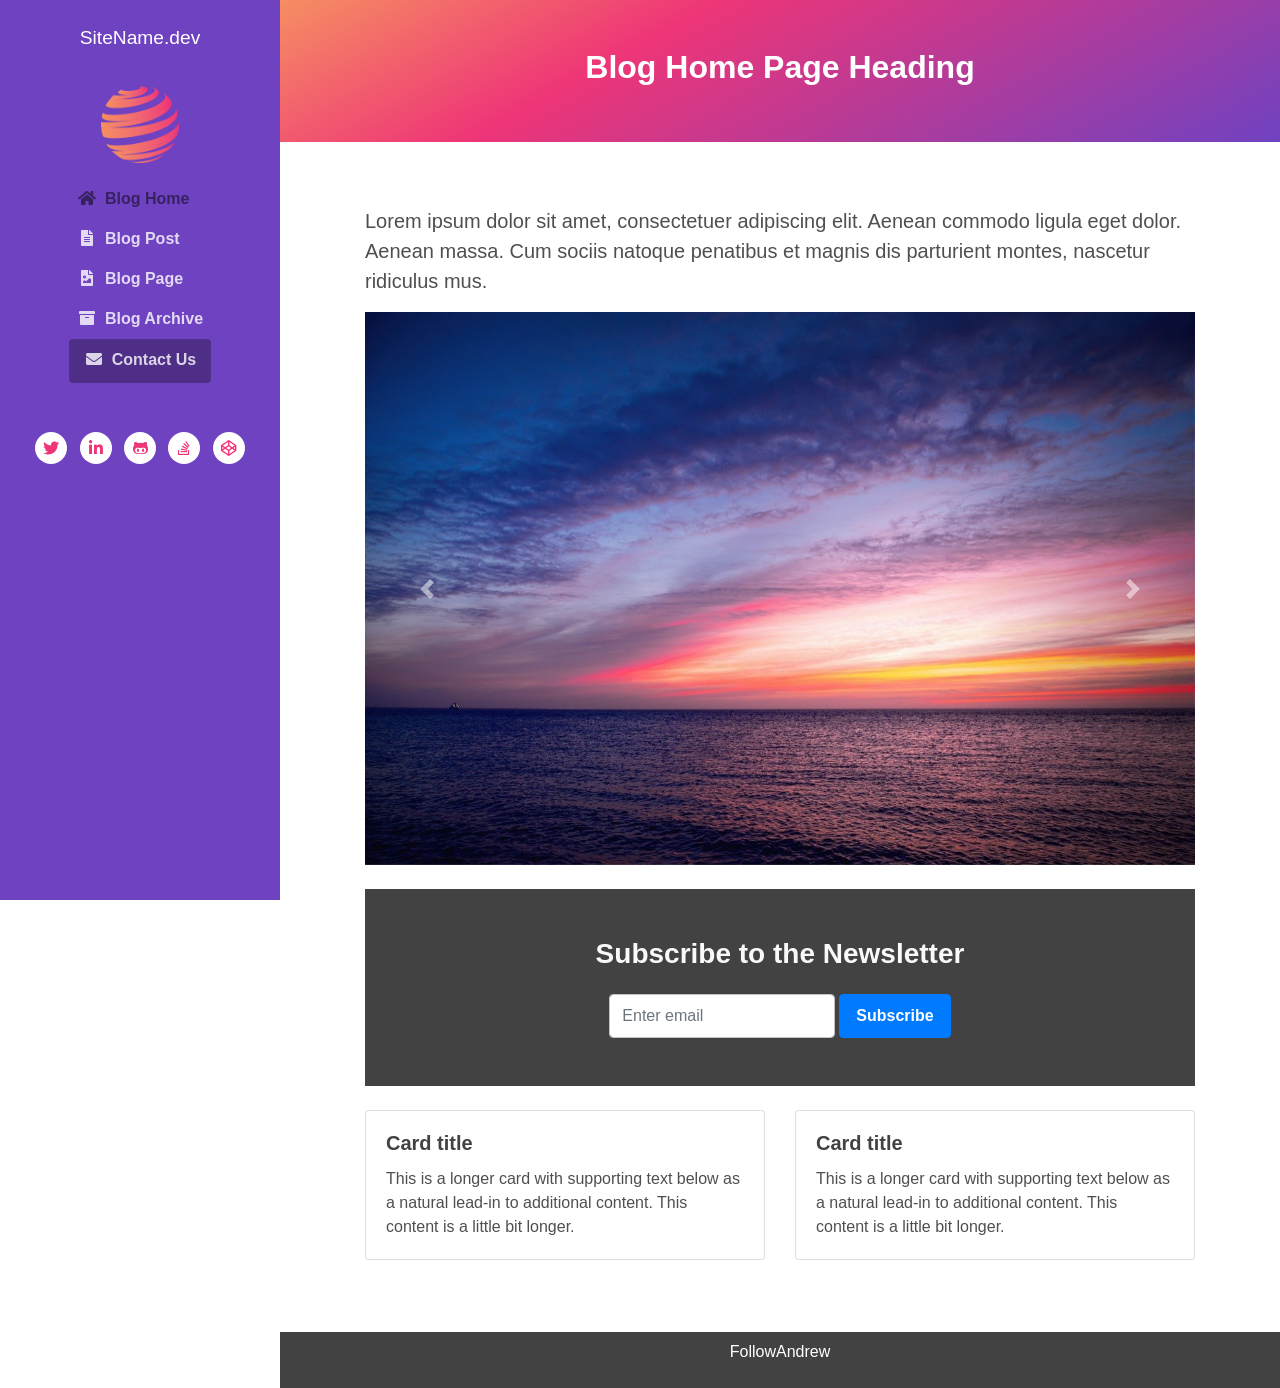
<file: theme_template/index.html>
<!DOCTYPE html>
<html lang="en"> 
<head>
    <title>Blog Site Template</title>
    <!-- Meta -->
    <meta charset="utf-8">
    <meta http-equiv="X-UA-Compatible" content="IE=edge">
    <meta name="viewport" content="width=device-width, initial-scale=1.0">
    <meta name="description" content="Blog Site Template">
    <meta name="author" content="https://youtube.com/FollowAndrew">    
    <link rel="shortcut icon" href="../assets/Images/logo.png">
    
    <!-- FontAwesome CSS-->
	<link rel="stylesheet" href="https://cdnjs.cloudflare.com/ajax/libs/font-awesome/5.13.0/css/all.min.css">
	<!-- Bootstrap CSS-->
	<link rel="stylesheet" href="https://stackpath.bootstrapcdn.com/bootstrap/4.4.1/css/bootstrap.min.css" integrity="sha384-Vkoo8x4CGsO3+Hhxv8T/Q5PaXtkKtu6ug5TOeNV6gBiFeWPGFN9MuhOf23Q9Ifjh" crossorigin="anonymous">  
	<!-- Theme CSS -->
	<link rel="stylesheet" href="css/style.css">

</head> 

<body>
    
    <header class="header text-center">	    
	    <a class="site-title pt-lg-4 mb-0" href="index.html">SiteName.dev</a>
        
	    <nav class="navbar navbar-expand-lg navbar-dark" >
           
			<button class="navbar-toggler" type="button" data-toggle="collapse" data-target="#navigation" aria-controls="navigation" aria-expanded="false" aria-label="Toggle navigation">
			<span class="navbar-toggler-icon"></span>
			</button>

			<div id="navigation" class="collapse navbar-collapse flex-column" >
				<img class="mb-3 mx-auto logo" src="../assets/Images/logo.png" alt="logo" >
				
				<ul class="navbar-nav flex-column text-sm-center text-md-left">
					<li class="nav-item active">
					    <a class="nav-link" href="index.html"><i class="fas fa-home fa-fw mr-2"></i>Blog Home <span class="sr-only">(current)</span></a>
					</li>
					<li class="nav-item">
					    <a class="nav-link" href="post.html"><i class="fas fa-file-alt fa-fw mr-2"></i>Blog Post</a>
					</li>
					<li class="nav-item">
					    <a class="nav-link" href="page.html"><i class="fas fa-file-image fa-fw mr-2"></i>Blog Page</a>
					</li>
					<li class="nav-item">
					    <a class="nav-link" href="archive.html"><i class="fas fa-archive fa-fw mr-2"></i>Blog Archive</a>
					</li>
					<li class="nav-item">
					    <a class="nav-link btn btn-primary" href="contact.html"><i class="fas fa-envelope fa-fw mr-2"></i>Contact Us</a>
					</li>
				</ul>
				<hr>
				<ul class="social-list list-inline py-3 mx-auto">
					<li class="list-inline-item"><a href="#"><i class="fab fa-twitter fa-fw"></i></a></li>
					<li class="list-inline-item"><a href="#"><i class="fab fa-linkedin-in fa-fw"></i></a></li>
					<li class="list-inline-item"><a href="#"><i class="fab fa-github-alt fa-fw"></i></a></li>
					<li class="list-inline-item"><a href="#"><i class="fab fa-stack-overflow fa-fw"></i></a></li>
					<li class="list-inline-item"><a href="#"><i class="fab fa-codepen fa-fw"></i></a></li>
				</ul>

			</div>
		</nav>
    </header>
    
    <div class="main-wrapper">
	    <header class="page-title theme-bg-light text-center gradient py-5">
			<h1 class="heading">Blog Home Page Heading</h1>
		</header>
		<article class="content px-3 py-5 p-md-5">
	    <div class='container'>
			<p class="mt-3 lead">Lorem ipsum dolor sit amet, consectetuer adipiscing elit. Aenean commodo ligula eget dolor. Aenean massa. Cum sociis natoque penatibus et magnis dis parturient montes, nascetur ridiculus mus. </p>

			<div id="carouselExampleControls" class="carousel slide" data-ride="carousel">
				<div class="carousel-inner">
				  <div class="carousel-item active">
					<img src="images/slider2.jpg" class="d-block w-100" alt="1">
				  </div>
				  <div class="carousel-item">
					<img src="images/slider1.jpg" class="d-block w-100" alt="2">
				  </div>
				  <div class="carousel-item">
					<img src="images/slider3.jpg" class="d-block w-100" alt="3">
				  </div>
				</div>
				<a class="carousel-control-prev" href="#carouselExampleControls" role="button" data-slide="prev">
				  <span class="carousel-control-prev-icon" aria-hidden="true"></span>
				  <span class="sr-only">Previous</span>
				</a>
				<a class="carousel-control-next" href="#carouselExampleControls" role="button" data-slide="next">
				  <span class="carousel-control-next-icon" aria-hidden="true"></span>
				  <span class="sr-only">Next</span>
				</a>
			  </div>
			  <section class="theme-bg-dark py-5 mt-4 text-center">
				<h3 class='text-light d-block'>Subscribe to the Newsletter</h3>
			    <form class="signup-form form-inline justify-content-center pt-3">
                    <div class="form-group">
                        <label class="sr-only" for="semail">Your email</label>
                        <input type="email" id="semail" name="semail1" class="form-control mr-md-1 semail" placeholder="Enter email">
                    </div>
                    <button type="submit" class="btn btn-primary">Subscribe</button>
                </form>
				</section>
			<div class="row row-cols-1 mt-4 row-cols-md-2">
				<div class="col mb-4">
				  <div class="card">
					<div class="card-body">
					  <h5 class="card-title">Card title</h5>
					  <p class="card-text">This is a longer card with supporting text below as a natural lead-in to additional content. This content is a little bit longer.</p>
					</div>
				  </div>
				</div>
				<div class="col mb-4">
				  <div class="card">
					<div class="card-body">
					  <h5 class="card-title">Card title</h5>
					  <p class="card-text">This is a longer card with supporting text below as a natural lead-in to additional content. This content is a little bit longer.</p>
					</div>
				  </div>
				</div>
		</div>
	    </article>
	    <footer class="footer text-center py-2 theme-bg-dark">
		   
            <p class="copyright"><a href="https://youtube.com/FollowAndrew">FollowAndrew</a></p>
		   
	    </footer>
    
    </div>
    
    
    <!-- Bootstrap Javascript -->          
	<script src="https://code.jquery.com/jquery-3.4.1.slim.min.js" integrity="sha384-J6qa4849blE2+poT4WnyKhv5vZF5SrPo0iEjwBvKU7imGFAV0wwj1yYfoRSJoZ+n" crossorigin="anonymous"></script>
	<script src="https://cdn.jsdelivr.net/npm/popper.js@1.16.0/dist/umd/popper.min.js" integrity="sha384-Q6E9RHvbIyZFJoft+2mJbHaEWldlvI9IOYy5n3zV9zzTtmI3UksdQRVvoxMfooAo" crossorigin="anonymous"></script>
	<script src="https://stackpath.bootstrapcdn.com/bootstrap/4.4.1/js/bootstrap.min.js" integrity="sha384-wfSDF2E50Y2D1uUdj0O3uMBJnjuUD4Ih7YwaYd1iqfktj0Uod8GCExl3Og8ifwB6" crossorigin="anonymous"></script>
	<script src="js/main.js"></script>

</body>
</html>
</file>
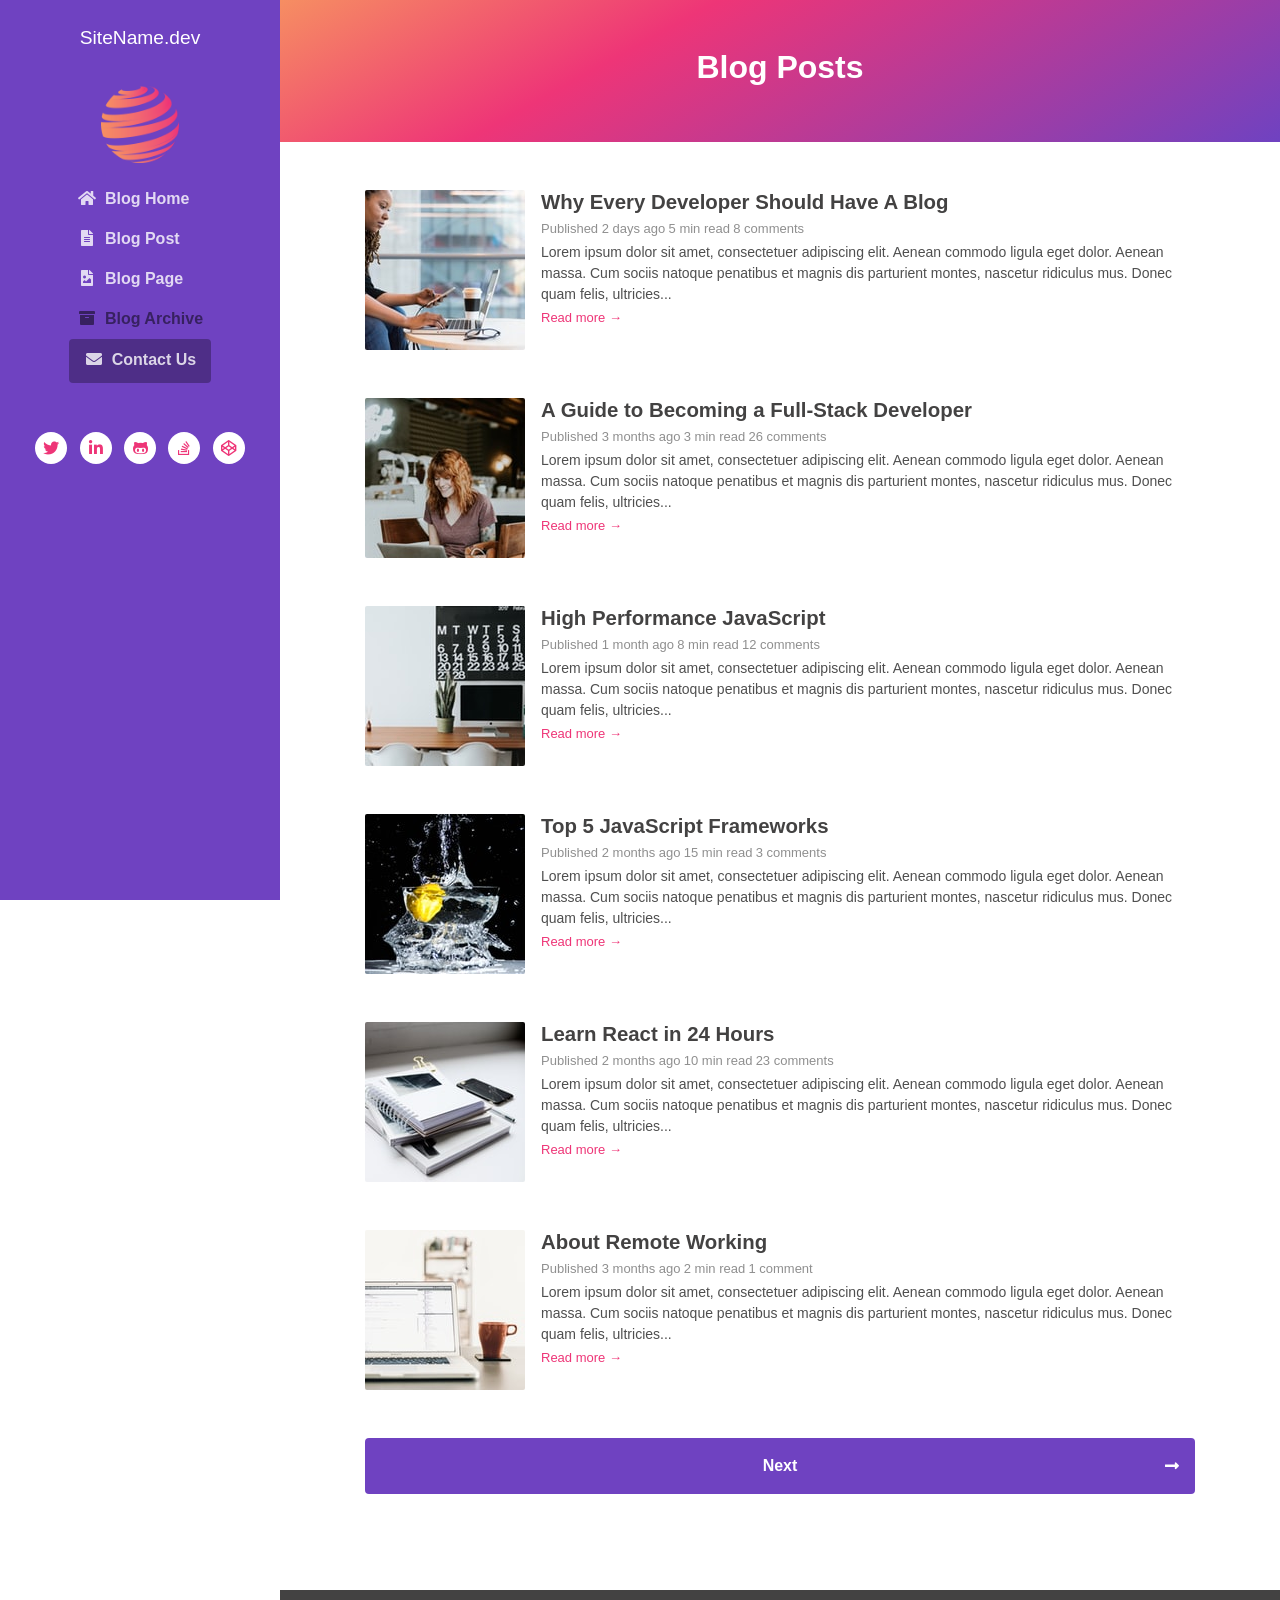
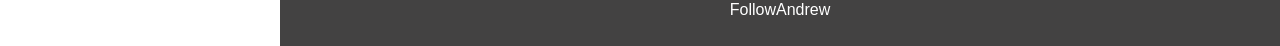
<file: theme_template/archive.html>
<!DOCTYPE html>
<html lang="en"> 
<head>
    <title>Blog Site Template</title>
    <!-- Meta -->
    <meta charset="utf-8">
    <meta http-equiv="X-UA-Compatible" content="IE=edge">
    <meta name="viewport" content="width=device-width, initial-scale=1.0">
    <meta name="description" content="Blog Site Template">
    <meta name="author" content="https://youtube.com/FollowAndrew">    
    <link rel="shortcut icon" href="../assets/Images/logo.png">
    
    <!-- FontAwesome CSS-->
	<link rel="stylesheet" href="https://cdnjs.cloudflare.com/ajax/libs/font-awesome/5.13.0/css/all.min.css">
	<!-- Bootstrap CSS-->
	<link rel="stylesheet" href="https://stackpath.bootstrapcdn.com/bootstrap/4.4.1/css/bootstrap.min.css" integrity="sha384-Vkoo8x4CGsO3+Hhxv8T/Q5PaXtkKtu6ug5TOeNV6gBiFeWPGFN9MuhOf23Q9Ifjh" crossorigin="anonymous">  
	<!-- Theme CSS -->
	<link rel="stylesheet" href="css/style.css">

</head> 

<body>
    
    <header class="header text-center">	    
	    <a class="site-title pt-lg-4 mb-0" href="index.html">SiteName.dev</a>
        
	    <nav class="navbar navbar-expand-lg navbar-dark" >
           
			<button class="navbar-toggler" type="button" data-toggle="collapse" data-target="#navigation" aria-controls="navigation" aria-expanded="false" aria-label="Toggle navigation">
			<span class="navbar-toggler-icon"></span>
			</button>

			<div id="navigation" class="collapse navbar-collapse flex-column" >
				<img class="mb-3 mx-auto logo" src="../assets/Images/logo.png" alt="logo" >
				
				<ul class="navbar-nav flex-column text-sm-center text-md-left">
					<li class="nav-item">
					    <a class="nav-link" href="index.html"><i class="fas fa-home fa-fw mr-2"></i>Blog Home <span class="sr-only">(current)</span></a>
					</li>
					<li class="nav-item">
					    <a class="nav-link" href="post.html"><i class="fas fa-file-alt fa-fw mr-2"></i>Blog Post</a>
					</li>
					<li class="nav-item">
					    <a class="nav-link" href="page.html"><i class="fas fa-file-image fa-fw mr-2"></i>Blog Page</a>
					</li>
					<li class="nav-item active">
					    <a class="nav-link" href="archive.html"><i class="fas fa-archive fa-fw mr-2"></i>Blog Archive</a>
					</li>
					<li class="nav-item">
					    <a class="nav-link btn btn-primary" href="contact.html"><i class="fas fa-envelope fa-fw mr-2"></i>Contact Us</a>
					</li>
				</ul>
				<hr>
				<ul class="social-list list-inline py-3 mx-auto">
					<li class="list-inline-item"><a href="#"><i class="fab fa-twitter fa-fw"></i></a></li>
					<li class="list-inline-item"><a href="#"><i class="fab fa-linkedin-in fa-fw"></i></a></li>
					<li class="list-inline-item"><a href="#"><i class="fab fa-github-alt fa-fw"></i></a></li>
					<li class="list-inline-item"><a href="#"><i class="fab fa-stack-overflow fa-fw"></i></a></li>
					<li class="list-inline-item"><a href="#"><i class="fab fa-codepen fa-fw"></i></a></li>
				</ul>

			</div>
		</nav>
    </header>
    
    <div class="main-wrapper">
	    <header class="page-title theme-bg-light text-center gradient py-5">
			<h1 class="heading">Blog Posts</h1>
		</header>
	    <section class="content px-3 py-5 p-md-5">
		    <div class="container">
			    <div class="post mb-5">
				    <div class="media">
					    <img class="mr-3 img-fluid post-thumb d-none d-md-flex" src="images/thumbs/1.jpg" alt="image">
					    <div class="media-body">
						    <h3 class="title mb-1"><a href="post.html">Why Every Developer Should Have A Blog</a></h3>
						    <div class="meta mb-1"><span class="date">Published 2 days ago</span><span class="time">5 min read</span><span class="comment"><a href="#">8 comments</a></span></div>
						    <div class="intro">Lorem ipsum dolor sit amet, consectetuer adipiscing elit. Aenean commodo ligula eget dolor. Aenean massa. Cum sociis natoque penatibus et magnis dis parturient montes, nascetur ridiculus mus. Donec quam felis, ultricies...</div>
						    <a class="more-link" href="post.html">Read more &rarr;</a>
					    </div><!--//media-body-->
				    </div><!--//media-->
			    </div>
			    <div class="post mb-5">
				    <div class="media">
					    <img class="mr-3 img-fluid post-thumb d-none d-md-flex" src="images/thumbs/2.jpg" alt="image">
					    <div class="media-body">
						    <h3 class="title mb-1"><a href="post.html">A Guide to Becoming a Full-Stack Developer</a></h3>
						    <div class="meta mb-1"><span class="date">Published 3 months ago</span><span class="time">3 min read</span><span class="comment"><a href="#">26 comments</a></span></div>
						    <div class="intro">Lorem ipsum dolor sit amet, consectetuer adipiscing elit. Aenean commodo ligula eget dolor. Aenean massa. Cum sociis natoque penatibus et magnis dis parturient montes, nascetur ridiculus mus. Donec quam felis, ultricies...</div>
						    <a class="more-link" href="post.html">Read more &rarr;</a>
					    </div><!--//media-body-->
				    </div><!--//media-->
			    </div>
			    
			    <div class="post mb-5">
				    <div class="media">
					    <img class="mr-3 img-fluid post-thumb d-none d-md-flex" src="images/thumbs/3.jpg" alt="image">
					    <div class="media-body">
						    <h3 class="title mb-1"><a href="post.html">High Performance JavaScript</a></h3>
						    <div class="meta mb-1"><span class="date">Published 1 month ago</span><span class="time">8 min read</span><span class="comment"><a href="#">12 comments</a></span></div>
						    <div class="intro">Lorem ipsum dolor sit amet, consectetuer adipiscing elit. Aenean commodo ligula eget dolor. Aenean massa. Cum sociis natoque penatibus et magnis dis parturient montes, nascetur ridiculus mus. Donec quam felis, ultricies...</div>
						    <a class="more-link" href="post.html">Read more &rarr;</a>
					    </div><!--//media-body-->
				    </div><!--//media-->
			    </div>
			    <div class="post mb-5">
				    <div class="media">
					    <img class="mr-3 img-fluid post-thumb d-none d-md-flex" src="images/thumbs/4.jpg" alt="image">
					    <div class="media-body">
						    <h3 class="title mb-1"><a href="post.html">Top 5 JavaScript Frameworks</a></h3>
						    <div class="meta mb-1"><span class="date">Published 2 months ago</span><span class="time">15 min read</span><span class="comment"><a href="#">3 comments</a></span></div>
						    <div class="intro">Lorem ipsum dolor sit amet, consectetuer adipiscing elit. Aenean commodo ligula eget dolor. Aenean massa. Cum sociis natoque penatibus et magnis dis parturient montes, nascetur ridiculus mus. Donec quam felis, ultricies...</div>
						    <a class="more-link" href="post.html">Read more &rarr;</a>
					    </div><!--//media-body-->
				    </div><!--//media-->
			    </div>
			    
			    <div class="post mb-5">
				    <div class="media">
					    <img class="mr-3 img-fluid post-thumb d-none d-md-flex" src="images/thumbs/5.jpg" alt="image">
					    <div class="media-body">
						    <h3 class="title mb-1"><a href="post.html">Learn React in 24 Hours</a></h3>
						    <div class="meta mb-1"><span class="date">Published 2 months ago</span><span class="time">10 min read</span><span class="comment"><a href="#">23 comments</a></span></div>
						    <div class="intro">Lorem ipsum dolor sit amet, consectetuer adipiscing elit. Aenean commodo ligula eget dolor. Aenean massa. Cum sociis natoque penatibus et magnis dis parturient montes, nascetur ridiculus mus. Donec quam felis, ultricies...</div>
						    <a class="more-link" href="post.html">Read more &rarr;</a>
					    </div><!--//media-body-->
				    </div><!--//media-->
			    </div>
			    
			    <div class="post">
				    <div class="media">
					    <img class="mr-3 img-fluid post-thumb d-none d-md-flex" src="images/thumbs/6.jpg" alt="image">
					    <div class="media-body">
						    <h3 class="title mb-1"><a href="post.html">About Remote Working</a></h3>
						    <div class="meta mb-1"><span class="date">Published 3 months ago</span><span class="time">2 min read</span><span class="comment"><a href="#">1 comment</a></span></div>
						    <div class="intro">Lorem ipsum dolor sit amet, consectetuer adipiscing elit. Aenean commodo ligula eget dolor. Aenean massa. Cum sociis natoque penatibus et magnis dis parturient montes, nascetur ridiculus mus. Donec quam felis, ultricies...</div>
						    <a class="more-link" href="post.html">Read more &rarr;</a>
					    </div><!--//media-body-->
				    </div><!--//media-->
			    </div>
			    
			    <nav class="blog-nav nav nav-justified my-5">
				  <a class="nav-link-prev nav-item nav-link d-none rounded-left" href="#">Previous<i class="arrow-prev fas fa-long-arrow-alt-left"></i></a>
				  <a class="nav-link-next nav-item nav-link rounded" href="post.html">Next<i class="arrow-next fas fa-long-arrow-alt-right"></i></a>
				</nav>
				
		    </div>
	    </section>
	    
	    <footer class="footer text-center py-2 theme-bg-dark">
		   
            <p class="copyright"><a href="https://youtube.com/FollowAndrew">FollowAndrew</a></p>
		   
	    </footer>
    
    </div><!--//main-wrapper-->
    
    
    <!-- Bootstrap Javascript -->          
	<script src="https://code.jquery.com/jquery-3.4.1.slim.min.js" integrity="sha384-J6qa4849blE2+poT4WnyKhv5vZF5SrPo0iEjwBvKU7imGFAV0wwj1yYfoRSJoZ+n" crossorigin="anonymous"></script>
	<script src="https://cdn.jsdelivr.net/npm/popper.js@1.16.0/dist/umd/popper.min.js" integrity="sha384-Q6E9RHvbIyZFJoft+2mJbHaEWldlvI9IOYy5n3zV9zzTtmI3UksdQRVvoxMfooAo" crossorigin="anonymous"></script>
	<script src="https://stackpath.bootstrapcdn.com/bootstrap/4.4.1/js/bootstrap.min.js" integrity="sha384-wfSDF2E50Y2D1uUdj0O3uMBJnjuUD4Ih7YwaYd1iqfktj0Uod8GCExl3Og8ifwB6" crossorigin="anonymous"></script>
	<script src="js/main.js"></script>

</body>
</html>
</file>
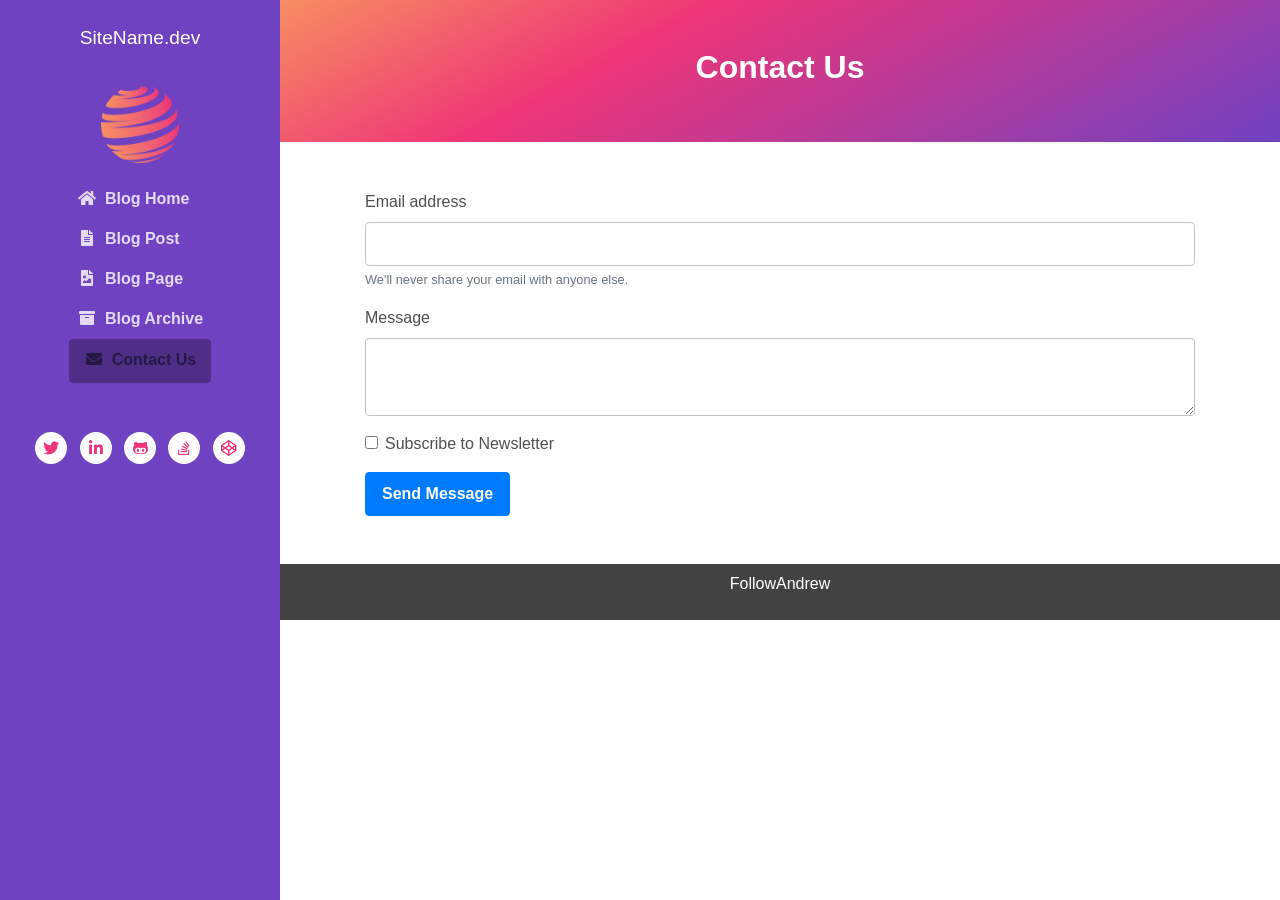
<file: theme_template/contact.html>
<!DOCTYPE html>
<html lang="en"> 
<head>
    <title>Blog Site Template</title>
    <!-- Meta -->
    <meta charset="utf-8">
    <meta http-equiv="X-UA-Compatible" content="IE=edge">
    <meta name="viewport" content="width=device-width, initial-scale=1.0">
    <meta name="description" content="Blog Site Template">
    <meta name="author" content="https://youtube.com/FollowAndrew">    
    <link rel="shortcut icon" href="../assets/Images/logo.png">
    
    <!-- FontAwesome CSS-->
	<link rel="stylesheet" href="https://cdnjs.cloudflare.com/ajax/libs/font-awesome/5.13.0/css/all.min.css">
	<!-- Bootstrap CSS-->
	<link rel="stylesheet" href="https://stackpath.bootstrapcdn.com/bootstrap/4.4.1/css/bootstrap.min.css" integrity="sha384-Vkoo8x4CGsO3+Hhxv8T/Q5PaXtkKtu6ug5TOeNV6gBiFeWPGFN9MuhOf23Q9Ifjh" crossorigin="anonymous">  
	<!-- Theme CSS -->
	<link rel="stylesheet" href="css/style.css">

</head> 

<body>
    
    <header class="header text-center">	    
	    <a class="site-title pt-lg-4 mb-0" href="index.html">SiteName.dev</a>
        
	    <nav class="navbar navbar-expand-lg navbar-dark" >
           
			<button class="navbar-toggler" type="button" data-toggle="collapse" data-target="#navigation" aria-controls="navigation" aria-expanded="false" aria-label="Toggle navigation">
			<span class="navbar-toggler-icon"></span>
			</button>

			<div id="navigation" class="collapse navbar-collapse flex-column" >
				<img class="mb-3 mx-auto logo" src="../assets/Images/logo.png" alt="logo" >
				
				<ul class="navbar-nav flex-column text-sm-center text-md-left">
					<li class="nav-item">
					    <a class="nav-link" href="index.html"><i class="fas fa-home fa-fw mr-2"></i>Blog Home <span class="sr-only">(current)</span></a>
					</li>
					<li class="nav-item">
					    <a class="nav-link" href="post.html"><i class="fas fa-file-alt fa-fw mr-2"></i>Blog Post</a>
					</li>
					<li class="nav-item">
					    <a class="nav-link" href="page.html"><i class="fas fa-file-image fa-fw mr-2"></i>Blog Page</a>
					</li>
					<li class="nav-item">
					    <a class="nav-link" href="archive.html"><i class="fas fa-archive fa-fw mr-2"></i>Blog Archive</a>
					</li>
					<li class="nav-item active">
					    <a class="nav-link btn btn-primary" href="contact.html"><i class="fas fa-envelope fa-fw mr-2"></i>Contact Us</a>
					</li>
				</ul>
				<hr>
				<ul class="social-list list-inline py-3 mx-auto">
					<li class="list-inline-item"><a href="#"><i class="fab fa-twitter fa-fw"></i></a></li>
					<li class="list-inline-item"><a href="#"><i class="fab fa-linkedin-in fa-fw"></i></a></li>
					<li class="list-inline-item"><a href="#"><i class="fab fa-github-alt fa-fw"></i></a></li>
					<li class="list-inline-item"><a href="#"><i class="fab fa-stack-overflow fa-fw"></i></a></li>
					<li class="list-inline-item"><a href="#"><i class="fab fa-codepen fa-fw"></i></a></li>
				</ul>

			</div>
		</nav>
    </header>
    
    <div class="main-wrapper">
	    <header class="page-title theme-bg-light text-center gradient py-5">
			<h1 class="heading">Contact Us</h1>
		</header>
	    <article class="about-section py-5">
		    <div class="container">			    
				<form>
					<div class="form-group">
					  <label for="exampleInputEmail1">Email address</label>
					  <input type="email" class="form-control" id="exampleInputEmail1" aria-describedby="emailHelp">
					  <small id="emailHelp" class="form-text text-muted">We'll never share your email with anyone else.</small>
					</div>
					<div class="form-group">
					  <label for="exampleMessage">Message</label>
					  <textarea class="form-control" id="exampleMessage"></textarea>
					</div>
					<div class="form-group form-check">
					  <input type="checkbox" class="form-check-input" id="exampleCheck1">
					  <label class="form-check-label" for="exampleCheck1">Subscribe to Newsletter</label>
					</div>
					<button type="submit" class="btn btn-primary">Send Message</button>
				  </form>
		    </div>
	    </article>
	    
	    
	    
	    <footer class="footer text-center py-2 theme-bg-dark">
		   
            <p class="copyright"><a href="https://youtube.com/FollowAndrew">FollowAndrew</a></p>
		   
	    </footer>
    
    </div><!--//main-wrapper-->
    
    
    <!-- Bootstrap Javascript -->          
	<script src="https://code.jquery.com/jquery-3.4.1.slim.min.js" integrity="sha384-J6qa4849blE2+poT4WnyKhv5vZF5SrPo0iEjwBvKU7imGFAV0wwj1yYfoRSJoZ+n" crossorigin="anonymous"></script>
	<script src="https://cdn.jsdelivr.net/npm/popper.js@1.16.0/dist/umd/popper.min.js" integrity="sha384-Q6E9RHvbIyZFJoft+2mJbHaEWldlvI9IOYy5n3zV9zzTtmI3UksdQRVvoxMfooAo" crossorigin="anonymous"></script>
	<script src="https://stackpath.bootstrapcdn.com/bootstrap/4.4.1/js/bootstrap.min.js" integrity="sha384-wfSDF2E50Y2D1uUdj0O3uMBJnjuUD4Ih7YwaYd1iqfktj0Uod8GCExl3Og8ifwB6" crossorigin="anonymous"></script>
	<script src="js/main.js"></script>

</body>
</html>
</file>
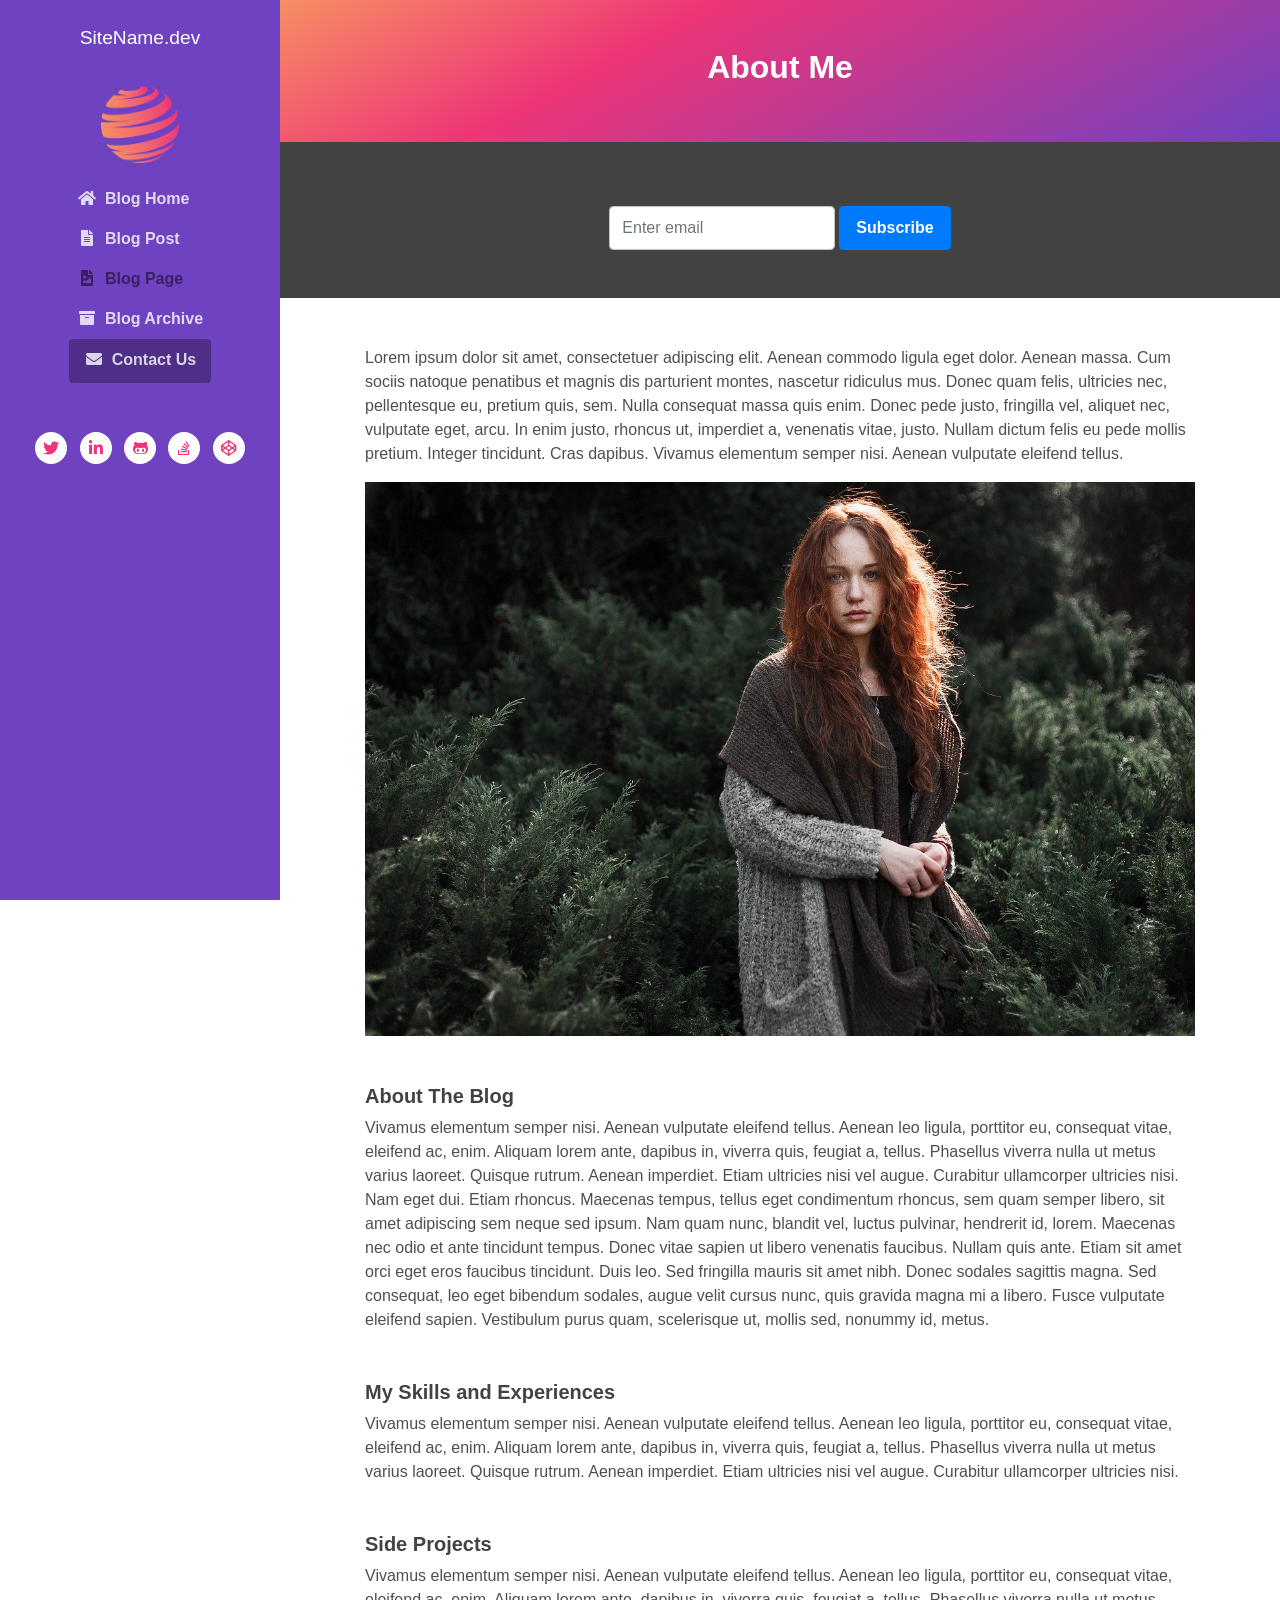
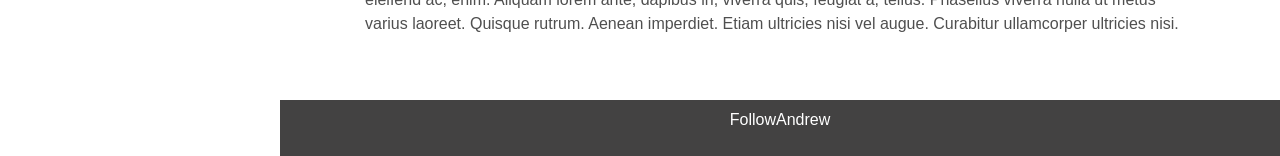
<file: theme_template/page.html>
<!DOCTYPE html>
<html lang="en"> 
<head>
    <title>Blog Site Template</title>
    <!-- Meta -->
    <meta charset="utf-8">
    <meta http-equiv="X-UA-Compatible" content="IE=edge">
    <meta name="viewport" content="width=device-width, initial-scale=1.0">
    <meta name="description" content="Blog Site Template">
    <meta name="author" content="https://youtube.com/FollowAndrew">    
    <link rel="shortcut icon" href="../assets/Images/logo.png">
    
    <!-- FontAwesome CSS-->
	<link rel="stylesheet" href="https://cdnjs.cloudflare.com/ajax/libs/font-awesome/5.13.0/css/all.min.css">
	<!-- Bootstrap CSS-->
	<link rel="stylesheet" href="https://stackpath.bootstrapcdn.com/bootstrap/4.4.1/css/bootstrap.min.css" integrity="sha384-Vkoo8x4CGsO3+Hhxv8T/Q5PaXtkKtu6ug5TOeNV6gBiFeWPGFN9MuhOf23Q9Ifjh" crossorigin="anonymous">  
	<!-- Theme CSS -->
	<link rel="stylesheet" href="css/style.css">

</head> 

<body>
    
    <header class="header text-center">	    
	    <a class="site-title pt-lg-4 mb-0" href="index.html">SiteName.dev</a>
        
	    <nav class="navbar navbar-expand-lg navbar-dark" >
           
			<button class="navbar-toggler" type="button" data-toggle="collapse" data-target="#navigation" aria-controls="navigation" aria-expanded="false" aria-label="Toggle navigation">
			<span class="navbar-toggler-icon"></span>
			</button>

			<div id="navigation" class="collapse navbar-collapse flex-column" >
				<img class="mb-3 mx-auto logo" src="../assets/Images/logo.png" alt="logo" >
				
				<ul class="navbar-nav flex-column text-sm-center text-md-left">
					<li class="nav-item">
					    <a class="nav-link" href="index.html"><i class="fas fa-home fa-fw mr-2"></i>Blog Home <span class="sr-only">(current)</span></a>
					</li>
					<li class="nav-item">
					    <a class="nav-link" href="post.html"><i class="fas fa-file-alt fa-fw mr-2"></i>Blog Post</a>
					</li>
					<li class="nav-item active">
					    <a class="nav-link" href="page.html"><i class="fas fa-file-image fa-fw mr-2"></i>Blog Page</a>
					</li>
					<li class="nav-item">
					    <a class="nav-link" href="archive.html"><i class="fas fa-archive fa-fw mr-2"></i>Blog Archive</a>
					</li>
					<li class="nav-item">
					    <a class="nav-link btn btn-primary" href="contact.html"><i class="fas fa-envelope fa-fw mr-2"></i>Contact Us</a>
					</li>
				</ul>
				<hr>
				<ul class="social-list list-inline py-3 mx-auto">
					<li class="list-inline-item"><a href="#"><i class="fab fa-twitter fa-fw"></i></a></li>
					<li class="list-inline-item"><a href="#"><i class="fab fa-linkedin-in fa-fw"></i></a></li>
					<li class="list-inline-item"><a href="#"><i class="fab fa-github-alt fa-fw"></i></a></li>
					<li class="list-inline-item"><a href="#"><i class="fab fa-stack-overflow fa-fw"></i></a></li>
					<li class="list-inline-item"><a href="#"><i class="fab fa-codepen fa-fw"></i></a></li>
				</ul>

			</div>
		</nav>
    </header>
    
    <div class="main-wrapper">
	    <header class="page-title theme-bg-light text-center gradient py-5">
			<h1 class="heading">About Me</h1>
		</header>
		<section class="theme-bg-dark py-5 text-center text-light">
			    <form class="signup-form form-inline justify-content-center pt-3">
                    <div class="form-group">
                        <label class="sr-only" for="semail">Your email</label>
                        <input type="email" id="semail" name="semail1" class="form-control mr-md-1 semail" placeholder="Enter email">
                    </div>
                    <button type="submit" class="btn btn-primary">Subscribe</button>
                </form>
	    </section>
	    <article class="about-section content px-3 py-5 p-md-5">
		    <div class="container">			    
			    <p>Lorem ipsum dolor sit amet, consectetuer adipiscing elit. Aenean commodo ligula eget dolor. Aenean massa. Cum sociis natoque penatibus et magnis dis parturient montes, nascetur ridiculus mus. Donec quam felis, ultricies nec, pellentesque eu, pretium quis, sem. Nulla consequat massa quis enim. Donec pede justo, fringilla vel, aliquet nec, vulputate eget, arcu. In enim justo, rhoncus ut, imperdiet a, venenatis vitae, justo. Nullam dictum felis eu pede mollis pretium. Integer tincidunt. Cras dapibus. Vivamus elementum semper nisi. Aenean vulputate eleifend tellus. </p>
			    <figure><img class="img-fluid" src="images/about-me.jpg" alt="image"></figure>
			    <h5 class="mt-5">About The Blog</h5>
			    <p>Vivamus elementum semper nisi. Aenean vulputate eleifend tellus. Aenean leo ligula, porttitor eu, consequat vitae, eleifend ac, enim. Aliquam lorem ante, dapibus in, viverra quis, feugiat a, tellus. Phasellus viverra nulla ut metus varius laoreet. Quisque rutrum. Aenean imperdiet. Etiam ultricies nisi vel augue. Curabitur ullamcorper ultricies nisi. Nam eget dui. Etiam rhoncus. Maecenas tempus, tellus eget condimentum rhoncus, sem quam semper libero, sit amet adipiscing sem neque sed ipsum. Nam quam nunc, blandit vel, luctus pulvinar, hendrerit id, lorem. Maecenas nec odio et ante tincidunt tempus. Donec vitae sapien ut libero venenatis faucibus. Nullam quis ante. Etiam sit amet orci eget eros faucibus tincidunt. Duis leo. Sed fringilla mauris sit amet nibh. Donec sodales sagittis magna. Sed consequat, leo eget bibendum sodales, augue velit cursus nunc, quis gravida magna mi a libero. Fusce vulputate eleifend sapien. Vestibulum purus quam, scelerisque ut, mollis sed, nonummy id, metus.</p>
			    <h5 class="mt-5">My Skills and Experiences</h5>
			    <p>Vivamus elementum semper nisi. Aenean vulputate eleifend tellus. Aenean leo ligula, porttitor eu, consequat vitae, eleifend ac, enim. Aliquam lorem ante, dapibus in, viverra quis, feugiat a, tellus. Phasellus viverra nulla ut metus varius laoreet. Quisque rutrum. Aenean imperdiet. Etiam ultricies nisi vel augue. Curabitur ullamcorper ultricies nisi.</p>
			    <h5 class="mt-5">Side Projects</h5>
			    <p>Vivamus elementum semper nisi. Aenean vulputate eleifend tellus. Aenean leo ligula, porttitor eu, consequat vitae, eleifend ac, enim. Aliquam lorem ante, dapibus in, viverra quis, feugiat a, tellus. Phasellus viverra nulla ut metus varius laoreet. Quisque rutrum. Aenean imperdiet. Etiam ultricies nisi vel augue. Curabitur ullamcorper ultricies nisi.</p>
			    
		    </div>
	    </article>
	    
	    
	    
	    <footer class="footer text-center py-2 theme-bg-dark">
		   
            <p class="copyright"><a href="https://youtube.com/FollowAndrew">FollowAndrew</a></p>
		   
	    </footer>
    
    </div><!--//main-wrapper-->
    
    
    <!-- Bootstrap Javascript -->          
	<script src="https://code.jquery.com/jquery-3.4.1.slim.min.js" integrity="sha384-J6qa4849blE2+poT4WnyKhv5vZF5SrPo0iEjwBvKU7imGFAV0wwj1yYfoRSJoZ+n" crossorigin="anonymous"></script>
	<script src="https://cdn.jsdelivr.net/npm/popper.js@1.16.0/dist/umd/popper.min.js" integrity="sha384-Q6E9RHvbIyZFJoft+2mJbHaEWldlvI9IOYy5n3zV9zzTtmI3UksdQRVvoxMfooAo" crossorigin="anonymous"></script>
	<script src="https://stackpath.bootstrapcdn.com/bootstrap/4.4.1/js/bootstrap.min.js" integrity="sha384-wfSDF2E50Y2D1uUdj0O3uMBJnjuUD4Ih7YwaYd1iqfktj0Uod8GCExl3Og8ifwB6" crossorigin="anonymous"></script>
	<script src="js/main.js"></script>

</body>
</html>
</file>
<file: theme_template/css/style.css>
:root {
    --blue: #007bff;
    --indigo: #6610f2;
    --purple: #6f42c1;
    --pink: #ee3577;
    --red: #dc3545;
    --orange: #f68e62;
    --yellow: #ffc107;
    --green: #28a745;
    --teal: #20c997;
    --cyan: #17a2b8;
    --white: #fff;
    --gray: #767575;
    --gray-dark: #434242;
    --primary: #6f42c1;
    --secondary: #4f4f4f;
    --success: #28a745;
    --info: #17a2b8;
    --warning: #ffc107;
    --danger: #dc3545;
    --light: #c2c2c2;
    --lightgray: #eeeeee;
    --dark: #434242;
    --breakpoint-xs: 0;
    --breakpoint-sm: 576px;
    --breakpoint-md: 768px;
    --breakpoint-lg: 992px;
    --breakpoint-xl: 1200px;
    --font-family-sans-serif: -apple-system, BlinkMacSystemFont, "Segoe UI", Roboto, "Helvetica Neue", Arial, "Noto Sans", sans-serif, "Apple Color Emoji", "Segoe UI Emoji", "Segoe UI Symbol", "Noto Color Emoji";
    --font-family-monospace: SFMono-Regular, Menlo, Monaco, Consolas, "Liberation Mono", "Courier New", monospace;
    /* Font Sizes */
    --font-normal: 1em;
    --font-small: 0.8125rem;
    /* Sidebar */
    --sidebar-width: 280px;
    --content-max-width: 860px;
}

*,
*::before,
*::after {
    box-sizing: border-box
}

html {
    line-height: 1.15;
}
body {
    color: var(--secondary);
    overflow-x: hidden
}
a{
    color: var(--pink);
}
h1,
h2,
h3,
h4,
h5,
h6 {
    color: var(--gray-dark);
    font-weight: bold
}

.btn {
    font-weight: bold;
    padding: .375rem 1rem;
    height: 2.75rem;
    transition: all 0.4s ease-in-out
}


.btn:focus,
.btn.focus {
    box-shadow: none !important
}

.btn-primary {
    color: #fff
}

.form-control {
    padding-top: 0.875rem;
    padding-bottom: 0.875rem;
    height: 2.75rem;
    border-color: var(--light)
}

.theme-bg-light {
    background: var(--light) !important
}

.theme-bg-dark {
    background: var(--dark) !important
}

.header {
    position: fixed;
    left: 0;
    top: 0;
    height: 100vh;
    width: var(--sidebar-width);
    background: var(--primary);
    color: #fff
}
.header .site-title {
    color:var(--white);
    font-size:1.2em;
    display:block;
}

.header .btn-primary {
    background: rgba(0, 0, 0, 0.3);
    border-color: transparent;
    font-size: 1rem;
    padding-top: 0.5rem
}

.header .btn-primary:hover {
    background: rgba(0, 0, 0, 0.4);
    border-color: transparent
}

.header .navbar {
    padding: 2rem 1rem
}

.header .navbar-dark .navbar-toggler {
    border: none;
    padding: .25rem .6rem
}

.header .navbar-dark .navbar-toggler:hover {
    -webkit-opacity: 1;
    -moz-opacity: 1;
    opacity: 1
}

.header .navbar-dark .navbar-toggler-icon {
    background-image: url("data:image/svg+xml;charset=utf8,%3Csvg viewBox='0 0 32 32' xmlns='http://www.w3.org/2000/svg'%3E%3Cpath stroke='rgba(256,256,256, 1)' stroke-width='3' stroke-linecap='round' stroke-miterlimit='10' d='M4 8h24M4 16h24M4 24h24'/%3E%3C/svg%3E");
}

.header .nav-item {
    font-weight: bold
}

.header .nav-item.active .nav-link {
    color: rgba(0, 0, 0, 0.5)
}

.header .nav-item.active .nav-link:hover {
    text-decoration: none
}

.header .nav-item .nav-link {
    color: rgba(255, 255, 255, 0.8)
}

.header .nav-item .nav-link:hover {
    text-decoration: underline;
    color: rgba(0, 0, 0, 0.6)
}
.logo{
    width:78px;
}
.social-list a {
    width: 32px;
    height: 32px;
    padding-top: 5px;
    display: inline-block;
    text-align: center;
    border-radius: 50%;
    transition: all 0.2s ease-in-out;
    background-color: #fff
}

.social-list a:hover {
    color: var(--secondary);
    background-color: rgba(255, 255, 255, 0.8)
}

.main-wrapper {
    margin-left: var(--sidebar-width);
    background: #fff;
}

.main-wrapper .container {
    max-width: var(--content-max-width);
}
.page-title {
    position:sticky;
    top:0;
    z-index:9999;
    transition:all .2s;
}
.sticky{
    padding:1em 0 !important;
}
.page-title .heading {
    font-size: 2rem;
    font-weight: bold;
    color:white;
}

.footer {
    color: rgba(255, 255, 255, 0.7)
}

.footer a {
    color: #fff
}
.gradient{
    background: rgb(43,43,43);
    background: linear-gradient(151deg, var(--orange) 0%, var(--pink) 35%,var(--primary) 100%) !important;
}
.content .post .title {
    font-size: 1.275rem
}

.content .post .title a {
    color: var(--gray-dark)
}

.content .post .title a:hover {
    color: var(--gray-dark)
}

.content .post .post-thumb {
    max-width: 160px;
    border-radius: 2px
}

.content .post .intro {
    font-size: 0.875rem
}

.content .post .more-link {
    font-size: var(--font-small);
}

.meta {
    color: #8f8f8f;
    font-size: var(--font-small);
}

.meta span {
    display: inline-block;
    margin-right:.25em;
}

.meta span a {
    color: #8f8f8f
}
.meta span.tag {
    background-color: var(--lightgray);
    padding:0 .5em;
    border-radius:5px;
}
.meta span a:hover {
    color: var(--secondary)
}



.meta span:last-child:after {
    display: none
}

.blog-nav .nav-link {
    background: var(--primary);
    color: #fff;
    font-size: 1rem;
    padding: 1rem;
    font-weight: bold;
    position: relative
}

.blog-nav .nav-link:hover {
    background: var(--secondary);
}

.blog-nav .nav-link-prev {
    border-right: 1px solid var(--secondary);
}

.blog-nav .arrow-prev {
    position: absolute;
    left: 1rem;
    top: 1.25rem;
    color: #fff
}

.blog-nav .arrow-next {
    position: absolute;
    right: 1rem;
    top: 1.25rem;
    color: #fff
}

.content .title {
    font-weight: bold;
    font-size: 2rem
}

.content .content-body p,
.content .content-body li {
    font-size: 1.125rem;
    line-height: 1.6
}

.content .content-body h1 {
    font-size: 2.125rem
}

.content .content-body h2 {
    font-size: 2rem
}

.content .content-body h3 {
    font-size: 1.75rem
}

.content .content-body h4 {
    font-size: 1.5rem
}

.content .content-body h5 {
    font-size: 1.25rem
}

.content .content-body h6 {
    font-size: 1.125rem
}

.content .image-caption {
    color: #8f8f8f;
    font-size: 0.875rem
}

.content .image-caption a {
    color: #8f8f8f;
    text-decoration: underline
}

.content .image-caption a:hover {
    color: var(--secondary)
}

.content .blockquote {
    font-family: Georgia, "Times New Roman", Times, serif;
    border-left: 2px solid var(--gray-dark);
    font-size: 1.5rem
}

.content .blockquote p {
    font-size: 1.5rem
}

@media (prefers-reduced-motion: reduce) {
    .social-list a {
        transition: none
    }
    .btn {
        transition: none
    }
}

@media (min-width: 768px) {
   
    
}

@media (max-width: 991.98px) {
    .page-title {
        position:static;
    }
    .header {
        position: sticky;
        width: inherit;
        height: auto
    }

    .header .site-title {
        width: 100%;
        position: absolute;
        left: 0;
        top: 1.2rem;
        color:var(--white);
        font-size:1.5em;
        display:block;
    }

    .header .btn-primary {
        width: 100%
    }

    .header .navbar {
        padding: 1rem
    }

    .main-wrapper {
        margin-left: 0
    }
}

@media (max-width: 767.98px) {
    
}



/* -------------------------------------------------------------------------- */
/*	12. Comments
/* -------------------------------------------------------------------------- */


/* Comment Headers ----------------------------- */

.comments-wrapper {
	margin-top: 3rem;
}

.comment-reply-title {
	margin: 0 0 4rem 0;
	text-align: center;
}


/* Comment Item ----------------------------- */

/* COMMENT HEADER */

.comments .comment,
.comments .pingback,
.comments .trackback,
.comments .review {
	padding-top: 3.5rem;
}

div.comment:first-of-type {
	margin-top: 3.5rem;
	padding-top: 0;
}

.comments .comments-header + div {
	margin-top: 0;
	padding-top: 0;
}

.comment-body {
	position: relative;
}

.comment .comment {
	padding-left: 5%;
}

.comment-meta {
	line-height: 1.1;
	margin-bottom: 0;
	min-height: 5rem;
	padding-left: 5rem;
	position: relative;
}

.hide-avatars .comment-meta {
	min-height: 0;
	padding-left: 0;
}

.comment-meta a {
	color: inherit;
}

.comment-author {
	font-size: 1.8rem;
	font-weight: 700;
	letter-spacing: -0.027777778em;
}

.comment-author a {
	text-decoration: underline;
}

.comment-author a:hover,
.comment-author a:focus {
	text-decoration: none;
}

.comment-meta .avatar {
	height: 4rem;
	position: absolute;
	left: 0;
	top: 0;
	width: 4rem;
}

.comment-author .url {
	text-decoration: underline;
}

.comment-metadata {
	color: var(--gray);
	font-size: var(--font-small);
	font-weight: 500;
	margin-top: 0.6rem;
}

.comment-metadata a {
	text-decoration: none;
}

.comment-metadata a:focus,
.comment-metadata a:hover {
	text-decoration: underline;
}


/* COMMENT CONTENT */

.comment-content.entry-content > *:not(.alignwide):not(.alignfull):not(.alignleft):not(.alignright):not(.is-style-wide) {
    width: 100%;
    background-color:var(--lightgray);
    padding:.5em;
}

.comment-content.entry-content .alignleft {

	/*rtl:ignore*/
	margin-left: 0;
}

.comment-content.entry-content .alignright {

	/*rtl:ignore*/
	margin-right: 0;
}

/* COMMENT FOOTER */

.comment-footer-meta {
	align-items: center;
	display: flex;
	flex-wrap: wrap;
	font-size: var(--font-small);
	font-weight: 600;
	justify-content: flex-start;
	letter-spacing: 0.030833333em;
	line-height: 1;
	margin: 1.5rem 0 -1rem -1.5rem;
	text-transform: uppercase;
}

.comment-footer-meta > * {
	margin: 0 0 1rem 1.5rem;
}

.comment-reply-link {
    background-color: var(--primary);
    border-radius:2px;
	color: #fff;
	display: block;
	padding: 0.7rem;
}

.bypostauthor .comment-footer-meta .by-post-author {
	display: block;
}

.comment-footer-meta a {
	text-decoration: none;
}

.comment-footer-meta a:focus,
.comment-footer-meta a:hover {
	text-decoration: underline;
}


/* Pingbacks & Trackbacks ------------------------- */

.pingback .comment-meta,
.trackback .comment-meta {
	padding-left: 0;
}


/* Comments Pagination ---------------------------- */

.comments-pagination {
	display: flex;
	flex-wrap: wrap;
	justify-content: space-between;
	margin-top: 6rem;
	text-align: center;
}

.comments-pagination.only-next {
	justify-content: flex-end;
}

.comments-pagination .page-numbers {
	display: none;
	text-decoration: none;
}

.comments-pagination .page-numbers:focus,
.comments-pagination .page-numbers:hover {
	text-decoration: underline;
}

.comments-pagination .prev,
.comments-pagination .next {
	display: block;
}

.comments-pagination .prev {
	left: 0;
}

.comments-pagination .next {
	right: 0;
	text-align: right;
}


/* Comment Respond ---------------------------- */

.comment-respond::after {
	clear: both;
	content: "";
	display: block;
}

.comment-respond .comment-notes,
.comment-respond .logged-in-as {
	color: #6d6d6d;
	font-size: 1.6rem;
	line-height: 1.4;
	margin: -3rem 0 4rem 0;
	text-align: center;
}

.comment-respond .comment-notes a,
.comment-respond .logged-in-as a {
	color: inherit;
	text-decoration: none;
}

.comment-respond .comment-notes a:focus,
.comment-respond .comment-notes a:hover,
.comment-respond .logged-in-as a:focus,
.comment-respond .logged-in-as a:hover {
	text-decoration: underline;
}

.comment-respond p {
	line-height: 1.1;
	margin-bottom: 2rem;
	margin-left: auto;
	margin-right: auto;
}

.comment-respond p:not(.comment-notes) {
	max-width: 58rem;
}

.comment-form-cookies-consent {
	align-items: baseline;
	display: flex;
}

.comment-respond > p:last-of-type {
	margin-bottom: 0;
}

.comment-respond label {
	display: block;
}

.comment-respond input[type="checkbox"] + label {
	font-size: 1.5rem;
	line-height: 1.25;
}

.comment-respond input[type="text"],
.comment-respond input[type="email"],
.comment-respond textarea {
	margin-bottom: 0;
}

.comment-respond textarea {
	height: 15rem;
}

.comment-respond #submit {
	display: block;
}

.comment-respond .comments-closed {
	text-align: center;
}


/* Reply Respond ---------------------------- */

.comments .comment-respond {
	padding: 3rem 0 0;
}

.comments .comment-respond .comment-reply-title,
.comments .comment-respond .comment-notes,
.comments .comment-respond .logged-in-as {
	text-align: left;
}

.comment-reply-title small {
	display: block;
	font-size: 1.6rem;
	font-weight: 600;
	letter-spacing: -0.0277em;
	margin: 0.5rem 0 0 0;
	white-space: nowrap;
}

.comment-reply-title small a {
	text-decoration: none;
}

.comment-reply-title small a:focus,
.comment-reply-title small a:hover {
	text-decoration: underline;
}
</file>
